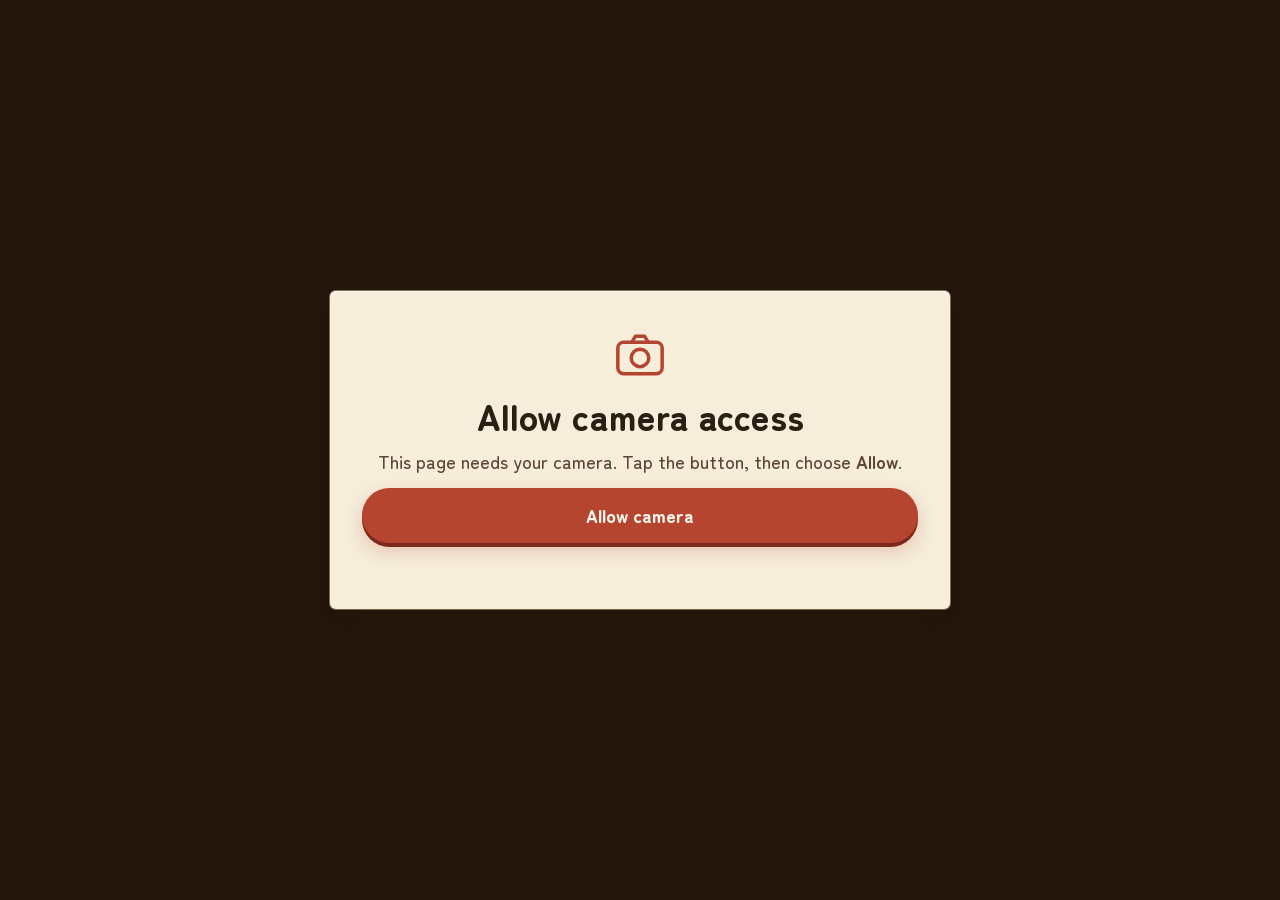
<file: index.html>
<!DOCTYPE html>
<html lang="en">
<head>
<meta charset="utf-8">
<meta name="viewport" content="width=device-width,initial-scale=1,maximum-scale=1,user-scalable=no,viewport-fit=cover">
<meta name="apple-mobile-web-app-capable" content="yes">
<meta name="mobile-web-app-capable" content="yes">
<meta name="theme-color" content="#ecdfc6">
<title>Paper Crane AR</title>
<link rel="icon" href="data:image/svg+xml,%3Csvg xmlns='http://www.w3.org/2000/svg' viewBox='0 0 100 100'%3E%3Ctext y='.9em' font-size='90'%3E%F0%9F%95%8A%EF%B8%8F%3C/text%3E%3C/svg%3E">
<link rel="preconnect" href="https://fonts.googleapis.com">
<link rel="preconnect" href="https://fonts.gstatic.com" crossorigin>
<link href="https://fonts.googleapis.com/css2?family=Zen+Maru+Gothic:wght@500;700;900&display=swap" rel="stylesheet">
<link rel="stylesheet" href="vendor/anatomy/iso.css">
<link rel="stylesheet" href="css/anatomy-sepia.css">
<link rel="stylesheet" href="css/app.css">
<link rel="stylesheet" href="css/video.css">
<!-- mind-ar@1.2.5 imports sRGBEncoding, removed in three r162: keep three pinned at 0.160.0. -->
<script type="importmap">
{
  "imports": {
    "three": "https://cdn.jsdelivr.net/npm/three@0.160.0/build/three.module.js",
    "three/addons/": "https://cdn.jsdelivr.net/npm/three@0.160.0/examples/jsm/",
    "mindar-image-three": "https://cdn.jsdelivr.net/npm/mind-ar@1.2.5/dist/mindar-image-three.prod.js"
  }
}
</script>
</head>
<body class="iso ar" data-theme="sepia">

<!-- the live camera + the video on the picture: the only background (AR) -->
<div id="ar"></div>

<!-- the crane video. In AR it is the texture on the picture; when the picture is out of view it floats here. -->
<div id="float" class="plate floatvid" hidden>
  <video id="vid" playsinline webkit-playsinline preload="auto" crossorigin="anonymous" poster="assets/crane-poster.jpg"></video>
  <!-- compact controls laid over the bottom of the video -->
  <div class="player" id="player">
    <span id="trackState" hidden></span><span id="stepName" hidden></span>
    <div class="seekrow"><span id="tNow">0:00</span><input type="range" id="seek" min="0" max="1000" value="0" step="1" aria-label="Seek"><span id="tLeft">-0:00</span></div>
    <div class="controls">
      <button class="ctl" id="back10" aria-label="Back 10 seconds"><svg viewBox="0 0 24 24" width="24" height="24" aria-hidden="true"><path d="M11 5H8.5A7 7 0 1 0 19 11" fill="none" stroke="currentColor" stroke-width="2.2" stroke-linecap="round"/><path d="M11 2v6L7 5z" fill="currentColor"/><text x="12.3" y="16.6" font-size="7" font-weight="900" text-anchor="middle" fill="currentColor" font-family="system-ui">10</text></svg></button>
      <button class="ctl play" id="playBtn" aria-label="Play"><svg viewBox="0 0 24 24" width="22" height="22" aria-hidden="true"><path id="playIcon" d="M8 5.5v13l11-6.5z" fill="currentColor"/></svg></button>
      <button class="ctl" id="fwd10" aria-label="Forward 10 seconds"><svg viewBox="0 0 24 24" width="24" height="24" aria-hidden="true"><path d="M13 5h2.5A7 7 0 1 1 5 11" fill="none" stroke="currentColor" stroke-width="2.2" stroke-linecap="round"/><path d="M13 2v6l4-3z" fill="currentColor"/><text x="11.7" y="16.6" font-size="7" font-weight="900" text-anchor="middle" fill="currentColor" font-family="system-ui">10</text></svg></button>
    </div>
  </div>
</div>

<!-- ============ 0 · CAMERA PERMISSION ============ -->
<section id="perm" class="screen dim">
  <div class="col center">
    <div class="plate welcome">
      <div class="permicon" aria-hidden="true"><svg viewBox="0 0 48 48" width="56" height="56"><rect x="5" y="13" width="38" height="27" rx="5" fill="none" stroke="currentColor" stroke-width="3"/><path d="M17 13l3-5h8l3 5" fill="none" stroke="currentColor" stroke-width="3" stroke-linejoin="round"/><circle cx="24" cy="26.5" r="7.5" fill="none" stroke="currentColor" stroke-width="3"/></svg></div>
      <h1>Allow camera access</h1>
      <p>This page needs your camera. Tap the button, then choose <b>Allow</b>.</p>
      <button class="btn red" id="permBtn">Allow camera</button>
      <div class="status dark" id="permStatus"></div>
    </div>
  </div>
</section>

<!-- ============ 1 · VIEWFINDER: find the crane picture ============ -->
<div id="guide" class="overlay">
  <div class="scan-top plate"><b>Point your camera at the pink paper crane picture</b><span class="cap">The folding video opens as soon as it's found</span></div>
  <div class="frame tall"><i></i><i></i><i></i><i></i><div class="sweep"></div></div>
  <div class="scan-bottom">
    <div class="status" id="scanStatus">Starting camera…</div>
    <div class="row">
      <button class="btn ghost small" id="scanRetry" hidden>Try again</button>
      <a class="btn ghost small" href="target.png" target="_blank" rel="noopener">Get the picture</a>
      <button class="btn ghost small" id="scanSkip">No picture? Skip</button>
    </div>
  </div>
</div>

<div id="found" class="overlay"><div class="plate badge"><b>Found it!</b><span>Paper crane</span></div></div>

<!-- ============ 2 · EXPLANATORY NOTE ============ -->
<section id="intro" class="screen dim">
  <div class="col center">
    <div class="plate welcome">
      <!-- a plain cross inside the panel (shown only when opened from the Scan to Watch hub) -->
      <button class="panelx" id="hubX" aria-label="Back to Scan to Watch" hidden><svg viewBox="0 0 24 24" width="20" height="20" aria-hidden="true"><path d="M6 6l12 12M18 6L6 18" stroke="currentColor" stroke-width="2.6" stroke-linecap="round"/></svg></button>
      <img class="hero" src="target.png" alt="">
      <h1>You can begin!</h1>
      <p>Watch how to <b>fold a paper crane</b>, step by step, right on top of the picture. Pause whenever you need to fold along.</p>
      <ol class="steps">
        <li><b>1</b><span>Keep the <b>picture in view</b></span></li>
        <li><b>2</b><span>Tap <b>play / pause</b></span></li>
        <li><b>3</b><span><b>↺10</b> to see a step again</span></li>
        <li><b>4</b><span><b>10↻</b> to skip ahead</span></li>
      </ol>
      <p class="small">This is an AR experience, so it needs <b>permission to use your camera</b>. The video stays on this phone: nothing is recorded or sent anywhere.</p>
      <button class="btn red" id="goBtn">Start</button>
      <div class="status dark" id="camStatus"></div>
    </div>
  </div>
</section>

<!-- ============ 3 · WATCHING ============ -->
<div id="hud" class="overlay">
  <div class="hud-top">
    <div class="hint" id="hint" role="status"></div>
    <button class="iconbtn" id="closeBtn" aria-label="Back to scanning"><svg viewBox="0 0 24 24" width="22" height="22" aria-hidden="true"><path d="M6 6l12 12M18 6L6 18" stroke="currentColor" stroke-width="2.6" stroke-linecap="round"/></svg></button>
  </div>

</div>

<div class="plate errbox" id="err" hidden><b>Something went wrong</b><pre id="errText"></pre><button class="btn small" id="errBtn">Start over</button></div>

<script type="module" src="js/app.js"></script>
</body>
</html>
</file>
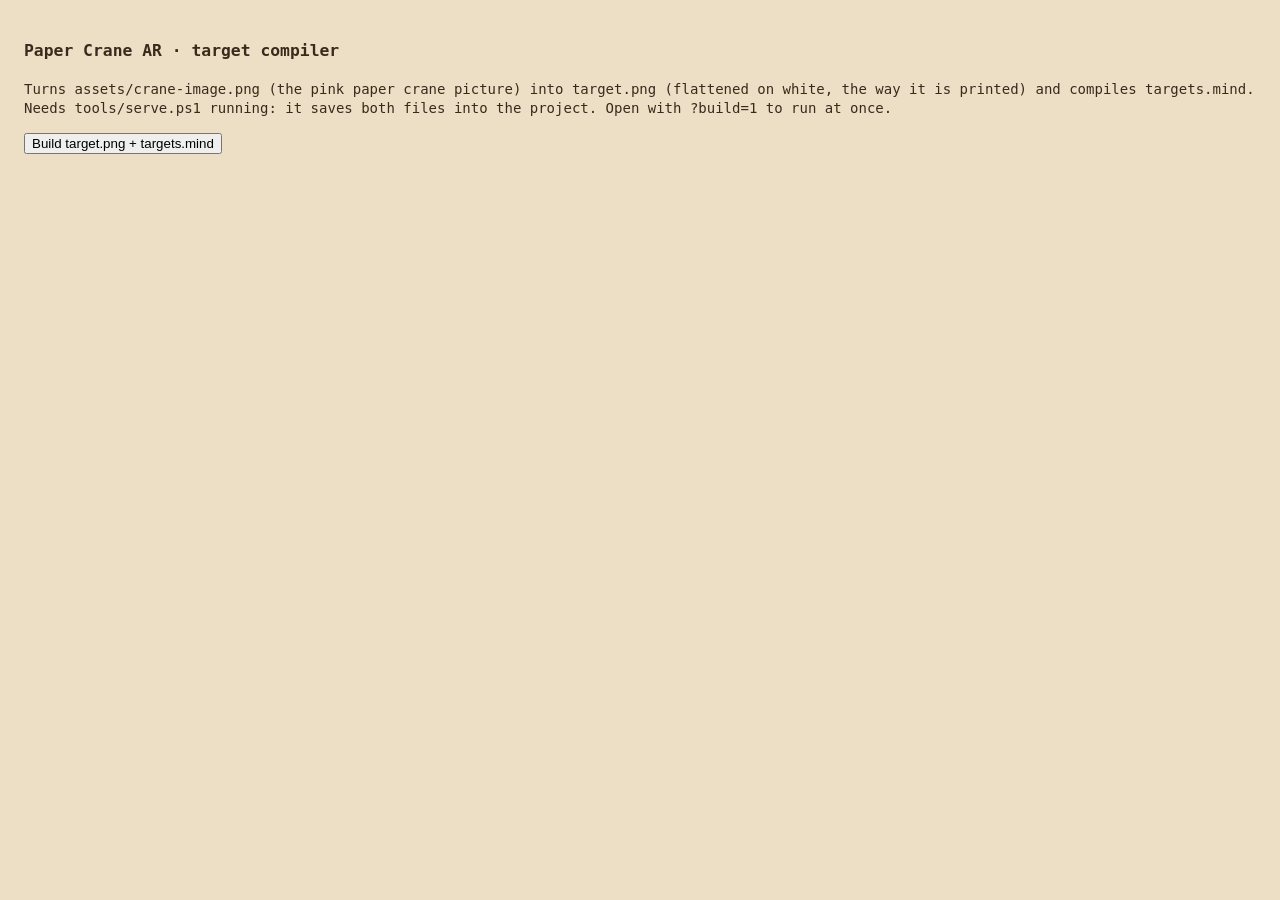
<file: tools/make-target.html>
<!DOCTYPE html>
<html lang="en"><head><meta charset="utf-8"><title>Make target</title>
<style>body{font:14px/1.4 Consolas,monospace;background:#ecdfc6;color:#3b2a1c;padding:16px}img{max-height:60vh;border:1px solid #8c7457;background:#fff}pre{white-space:pre-wrap}</style></head>
<body>
<h3>Paper Crane AR · target compiler</h3>
<p>Turns <code>assets/crane-image.png</code> (the pink paper crane picture) into <code>target.png</code> (flattened on white, the way it is printed) and compiles <code>targets.mind</code>. Needs <code>tools/serve.ps1</code> running: it saves both files into the project. Open with <code>?build=1</code> to run at once.</p>
<button id="go">Build target.png + targets.mind</button>
<div id="out"></div><pre id="log"></pre>
<script type="module">
const log = (t) => { document.getElementById('log').textContent += t + '\n'; };
// Remove the white background: flood-fill the near-white pixels reachable from the border to transparent,
// and un-mix the anti-aliased edge pixels from white so no pale halo is left around the crane.
function cutOut(c){
  const g = c.getContext('2d'), W = c.width, H = c.height;
  const im = g.getImageData(0, 0, W, H), d = im.data;
  const white = (i) => Math.min(d[i], d[i + 1], d[i + 2]) >= 238;
  const gone = new Uint8Array(W * H), stack = [];
  const push = (x, y) => { const p = y * W + x; if (!gone[p] && white(p * 4)){ gone[p] = 1; stack.push(p); } };
  for (let x = 0; x < W; x++){ push(x, 0); push(x, H - 1); }
  for (let y = 0; y < H; y++){ push(0, y); push(W - 1, y); }
  while (stack.length){
    const p = stack.pop(), x = p % W, y = (p / W) | 0;
    if (x > 0) push(x - 1, y); if (x < W - 1) push(x + 1, y); if (y > 0) push(x, y - 1); if (y < H - 1) push(x, y + 1);
  }
  const out = new Uint8ClampedArray(d);
  for (let y = 0; y < H; y++) for (let x = 0; x < W; x++){
    const p = y * W + x, i = p * 4;
    if (gone[p]){ out[i + 3] = 0; continue; }
    // pixels within 2 px of the removed area are edge pixels blended with white
    let edge = false;
    for (let dy = -2; dy <= 2 && !edge; dy++) for (let dx = -2; dx <= 2; dx++){
      const xx = x + dx, yy = y + dy;
      if (xx >= 0 && yy >= 0 && xx < W && yy < H && gone[yy * W + xx]){ edge = true; break; }
    }
    if (!edge) continue;
    const m = Math.min(d[i], d[i + 1], d[i + 2]);
    const a = Math.min(1, Math.max(0.15, (255 - m) / (255 - 130)));
    for (let k = 0; k < 3; k++) out[i + k] = Math.min(255, Math.max(0, (d[i + k] - 255 * (1 - a)) / a));
    out[i + 3] = Math.round(a * 255);
  }
  g.putImageData(new ImageData(out, W, H), 0, 0);
  return c;
}
async function build(){
  const src = new Image(); src.src = '../assets/crane-image.png?' + Date.now(); await src.decode();
  const scale = Math.min(1, 1600 / Math.max(src.naturalWidth, src.naturalHeight));
  const mk = () => { const c = document.createElement('canvas'); c.width = Math.round(src.naturalWidth * scale); c.height = Math.round(src.naturalHeight * scale); return c; };
  // the compiled target: the picture flattened on white, the way it is printed on paper
  const flat = mk(); const fg = flat.getContext('2d'); fg.fillStyle = '#fff'; fg.fillRect(0, 0, flat.width, flat.height);
  fg.imageSmoothingQuality = 'high'; fg.drawImage(src, 0, 0, flat.width, flat.height);
  // target.png, the picture people print or show: the crane alone, white background removed
  const cut = mk(); const cg = cut.getContext('2d'); cg.imageSmoothingQuality = 'high'; cg.drawImage(src, 0, 0, cut.width, cut.height);
  cutOut(cut);
  const png = await new Promise((ok) => cut.toBlob(ok, 'image/png'));
  let res = await fetch('/__save?name=target.png', { method: 'POST', body: png });
  log(`target.png ${cut.width}×${cut.height} (transparent): ${res.ok ? 'saved' : 'save failed'}`);
  const shown = new Image(); shown.src = URL.createObjectURL(png); document.getElementById('out').replaceChildren(shown);
  if (new URLSearchParams(location.search).has('cutout')){ log('DONE (cut-out only)'); return; }

  log('loading MindAR compiler…');
  await import('https://cdn.jsdelivr.net/npm/mind-ar@1.2.5/dist/mindar-image.prod.js');
  const img = new Image(); img.src = flat.toDataURL('image/png'); await img.decode();
  const compiler = new window.MINDAR.IMAGE.Compiler();
  let last = -10;
  const data = await compiler.compileImageTargets([img], (p) => { if (p - last >= 10){ last = p; log(`compiling ${p.toFixed(0)}%`); } });
  const t = data[0];
  const det = t.matchingData.reduce((n, l) => n + l.maximaPoints.length + l.minimaPoints.length, 0);
  const trk = t.trackingData.reduce((n, l) => n + l.points.length, 0);
  log(`detection points: ${det} over ${t.matchingData.length} scales; tracking points: ${trk}`);
  const buf = await compiler.exportData();
  res = await fetch('/__save?name=targets.mind', { method: 'POST', body: new Blob([buf]) });
  log(`targets.mind (${(buf.byteLength / 1024).toFixed(0)} KB): ${res.ok ? 'saved' : 'save failed'}`);
  log('DONE');
}
document.getElementById('go').onclick = () => build().catch((e) => log('ERROR ' + (e.stack || e)));
if (/[?&](build|cutout)/.test(location.search)) document.getElementById("go").click();
</script>
</body></html>
</file>
<file: vendor/anatomy/iso.css>
.iso{
  --anatomy-page:#0b0b0b;--anatomy-card:#131313;--anatomy-text:#a3a3a3;--anatomy-strong:#e6e6e6;--anatomy-muted:#6e6e6e;
  --anatomy-paper:#131313;--anatomy-face:#1b1b1b;--anatomy-top:#1c1c1c;
  --anatomy-shade-0:#0f0f0f;--anatomy-shade-1:#121212;--anatomy-shade-2:#151515;--anatomy-shade-3:#181818;
  --anatomy-lit-top:#262626;--anatomy-lit-shade:#1d1d1d;
  --anatomy-hi:#d4d4d4;--anatomy-mid:#6a6a6a;--anatomy-lo:#3e3e3e;--anatomy-faint:#2a2a2a;--anatomy-lit:#ffffff;
  --anatomy-halo:#050505;--anatomy-halo-opacity:.9;--anatomy-dot:#e6e6e6;
  --anatomy-red:#ff6b6b;--anatomy-green:#6be0a0;--anatomy-blue:#6b9bff;
  --anatomy-weight:.6px;--anatomy-ease:cubic-bezier(.32,.72,0,1);
  --anatomy-mono:ui-monospace,"SF Mono",Menlo,Consolas,monospace;
  --anatomy-lift:inset 0 1px 0 0 #ffffff0a,inset 0 0 0 1px #ffffff06,0 0 0 1px #00000026,0 1px 1px -.5px #00000014,0 3px 3px -1.5px #00000014,0 6px 6px -3px #00000014,0 12px 12px -6px #00000014;
}
.iso[data-theme="light"]{
  --anatomy-page:#f2f2ef;--anatomy-card:#fbfbfa;--anatomy-text:#57575a;--anatomy-strong:#18181a;--anatomy-muted:#8c8c90;
  --anatomy-paper:#fbfbfa;--anatomy-face:#ffffff;--anatomy-top:#ffffff;
  --anatomy-shade-0:#dcdcd9;--anatomy-shade-1:#e5e5e2;--anatomy-shade-2:#ededea;--anatomy-shade-3:#f4f4f1;
  --anatomy-lit-top:#ffffff;--anatomy-lit-shade:#eeeeeb;
  --anatomy-hi:#26262a;--anatomy-mid:#8a8a8f;--anatomy-lo:#b4b4b8;--anatomy-faint:#d4d4d6;--anatomy-lit:#000000;
  --anatomy-halo:#8a8a80;--anatomy-halo-opacity:.32;--anatomy-dot:#3a3a3e;
  --anatomy-red:#e5484d;--anatomy-green:#30a46c;--anatomy-blue:#3e63dd;
  --anatomy-lift:inset 0 1px 0 0 #ffffff,0 0 0 1px #0000000f,0 1px 1px -.5px #0000000a,0 3px 3px -1.5px #0000000a,0 6px 6px -3px #0000000a,0 12px 12px -6px #0000000a;
}
.iso-svg{display:block;width:100%;height:auto;overflow:visible}
.iso-svg path,.iso-svg circle{vector-effect:non-scaling-stroke}
.iso-fill{fill:var(--anatomy-paper);stroke:none}
.iso-solid[data-lit]>.iso-fill{fill:var(--anatomy-face)}
.iso-shade,.iso-top{stroke:none}
.iso-shade[data-shade="0"]{fill:var(--anatomy-shade-0)}
.iso-shade[data-shade="1"]{fill:var(--anatomy-shade-1)}
.iso-shade[data-shade="2"]{fill:var(--anatomy-shade-2)}
.iso-shade[data-shade="3"]{fill:var(--anatomy-shade-3)}
.iso-top{fill:var(--anatomy-top)}
.iso-solid[data-lit]>.iso-top{fill:var(--anatomy-lit-top)}
.iso-solid[data-lit]>.iso-shade{fill:var(--anatomy-lit-shade)}
.iso-solid[data-seamless]>.iso-shade,.iso-solid[data-seamless]>.iso-top{stroke-width:.4;stroke-linejoin:round}
.iso-solid[data-seamless]>.iso-shade[data-shade="0"]{stroke:var(--anatomy-shade-0)}
.iso-solid[data-seamless]>.iso-shade[data-shade="1"]{stroke:var(--anatomy-shade-1)}
.iso-solid[data-seamless]>.iso-shade[data-shade="2"]{stroke:var(--anatomy-shade-2)}
.iso-solid[data-seamless]>.iso-shade[data-shade="3"]{stroke:var(--anatomy-shade-3)}
.iso-solid[data-seamless]>.iso-top{stroke:var(--anatomy-top)}
.iso-solid[data-seamless][data-lit]>.iso-top{stroke:var(--anatomy-lit-top)}
.iso-solid[data-seamless][data-lit]>.iso-shade{stroke:var(--anatomy-lit-shade)}
.iso-solid[data-lit]>.iso-edge{stroke:var(--anatomy-lit)}
.iso-halo{fill:var(--anatomy-halo);stroke:none;filter:blur(9px);opacity:var(--anatomy-halo-opacity);transform:translateY(3px)}
.iso-line{fill:none;stroke:var(--anatomy-lo);stroke-width:var(--anatomy-weight);stroke-linecap:round;stroke-linejoin:round}
.iso-line[data-tone="hi"]{stroke:var(--anatomy-hi)}
.iso-line[data-tone="mid"]{stroke:var(--anatomy-mid)}
.iso-line[data-tone="lo"]{stroke:var(--anatomy-lo)}
.iso-line[data-tone="faint"]{stroke:var(--anatomy-faint)}
.iso-line[data-tone="lit"]{stroke:var(--anatomy-lit)}
.iso-line[data-tone="red"]{stroke:var(--anatomy-red)}
.iso-line[data-tone="green"]{stroke:var(--anatomy-green)}
.iso-line[data-tone="blue"]{stroke:var(--anatomy-blue)}
.iso-line[data-dotted]{stroke-dasharray:.01 3.5;stroke-width:1}
.iso-line[data-dashed]{stroke-dasharray:3 3}
.iso-line[data-flow]{stroke-dasharray:2 6}
.iso-wire-end{fill:var(--anatomy-paper);stroke:var(--anatomy-lo);stroke-width:var(--anatomy-weight)}
.iso-wire[data-tone="hi"] .iso-wire-end{stroke:var(--anatomy-hi)}
.iso-wire[data-tone="mid"] .iso-wire-end{stroke:var(--anatomy-mid)}
.iso-wire[data-tone="faint"] .iso-wire-end{stroke:var(--anatomy-faint)}
.iso-wire[data-tone="lit"] .iso-wire-end{stroke:var(--anatomy-lit)}
.iso-dots circle{fill:var(--anatomy-dot);stroke:none;opacity:.32}
.iso-dots[data-tone="hi"] circle{opacity:.85}
.iso-dots[data-tone="mid"] circle{opacity:.45}
.iso-dots[data-tone="lo"] circle{opacity:.22}
.iso-dots[data-tone="faint"] circle{opacity:.12}
.iso-face-text{fill:var(--anatomy-mid);font-family:var(--anatomy-mono);letter-spacing:.04em}
.iso-face-text[data-tone="hi"]{fill:var(--anatomy-hi)}
.iso-face-text[data-tone="lo"]{fill:var(--anatomy-lo)}
.iso-face-text[data-tone="faint"]{fill:var(--anatomy-faint)}
.tb-body{fill:var(--anatomy-shade-2);stroke:none}
.tb-shine{fill:var(--anatomy-top);stroke:none}
.tb-shade{fill:var(--anatomy-shade-0);stroke:none}
.tb-ring{fill:none;stroke:var(--anatomy-lo);stroke-width:.45;stroke-linecap:butt;stroke-linejoin:round}
.tb-ring[data-tone="mid"]{stroke:var(--anatomy-mid)}
.tb-ring[data-tone="faint"]{stroke:var(--anatomy-faint)}
.tb-ring[data-tone="hi"]{stroke:var(--anatomy-hi)}
@keyframes iso-flow{to{stroke-dashoffset:-32}}
@keyframes iso-pulse{0%,100%{opacity:.18}12%{opacity:1}40%{opacity:.18}}
.iso-line[data-flow]{animation:iso-flow 1600ms linear infinite}
.iso-dots circle[data-pulse]{animation:iso-pulse 1600ms steps(1,end) infinite;animation-delay:var(--pulse-at,0ms)}
.iso-figure{margin:32px 0 36px}
.iso-plate{position:relative;padding:52px 24px;border-radius:0;background:var(--anatomy-card);box-shadow:0 0 0 1px var(--anatomy-mid);--anatomy-paper:var(--anatomy-card)}
.iso-plate-corners{position:absolute;inset:18px 20px;pointer-events:none}
.iso-plate-corner{position:absolute;color:var(--anatomy-muted);font-family:var(--anatomy-mono);font-size:10.5px;line-height:1;letter-spacing:.04em;white-space:nowrap}
.iso-plate-corner[data-corner="fig"]{top:0;left:0;color:var(--anatomy-text)}
.iso-plate-corner[data-corner="title"]{top:0;right:0;text-transform:uppercase;letter-spacing:.1em}
.iso-plate-corner[data-corner="hint"]{bottom:0;left:0;text-transform:uppercase;letter-spacing:.1em}
.iso-plate-corner[data-corner="readout"]{right:0;bottom:0;color:var(--anatomy-text);font-variant-numeric:tabular-nums}
.iso-plate .iso-svg{margin:0 auto}
.iso-legend{display:grid;gap:8px;margin-top:12px;color:var(--anatomy-muted);font-size:13px;line-height:1.55}
.iso-keys{display:flex;flex-wrap:wrap;gap:6px 18px}
.iso-key{display:inline-flex;align-items:center;gap:7px}
.iso-swatch{width:16px;height:10px;flex:none;overflow:visible}
.iso-swatch path{fill:none;stroke:var(--anatomy-hi);stroke-width:1;vector-effect:non-scaling-stroke;stroke-linejoin:round;stroke-linecap:round}
.iso-swatch[data-mark="raised"] path,.iso-swatch[data-mark="flat"] path{stroke:var(--anatomy-mid)}
.iso-swatch[data-mark="lit"] path{stroke:var(--anatomy-lit)}
.iso-swatch[data-mark="dim"] path{stroke:var(--anatomy-lo)}
.iso-swatch[data-mark="dotted"] path{stroke-dasharray:.01 3;stroke-width:1.4}
.iso-swatch[data-mark="dashed"] path{stroke-dasharray:3 2.5}
.iso-swatch[data-mark="red"] path{stroke:var(--anatomy-red)}
.iso-swatch[data-mark="green"] path{stroke:var(--anatomy-green)}
.iso-swatch[data-mark="blue"] path{stroke:var(--anatomy-blue)}
.iso-swatch-crease{stroke:var(--anatomy-lo)!important}
@media (max-width:560px){.iso-plate{padding:48px 12px 70px}.iso-plate-corner[data-corner="hint"]{bottom:18px}}
@media (prefers-reduced-motion:reduce){.iso-line[data-flow],.iso-dots circle[data-pulse]{animation:none}}
</file>
<file: css/anatomy-sepia.css>
/* Anatomy "sepia" theme.
   Anatomy ships dark and light (vendor/anatomy/iso.css). This adds a third set
   of the same --anatomy-* tokens in warm paper and walnut ink, so every kit
   class (iso-fill, iso-shade, iso-top, iso-line, plates) renders in sepia. */
.iso[data-theme="sepia"]{
  --anatomy-page:#ecdfc6;--anatomy-card:#f6eddb;--anatomy-text:#5b4630;--anatomy-strong:#2b1e13;--anatomy-muted:#8f7a5e;
  --anatomy-paper:#f6eddb;--anatomy-face:#fbf5e8;--anatomy-top:#fdf8ee;
  --anatomy-shade-0:#d2bd98;--anatomy-shade-1:#ddcaa8;--anatomy-shade-2:#e7d8bb;--anatomy-shade-3:#f0e5cf;
  --anatomy-lit-top:#fffaf0;--anatomy-lit-shade:#efe3cb;
  --anatomy-hi:#3b2a1c;--anatomy-mid:#8c7457;--anatomy-lo:#b49c7b;--anatomy-faint:#d6c4a3;--anatomy-lit:#1c120a;
  --anatomy-halo:#7a5e3c;--anatomy-halo-opacity:.34;--anatomy-dot:#5b4630;
  --anatomy-red:#b5452f;--anatomy-green:#5f7d3a;--anatomy-blue:#3f5f7a;
  --anatomy-lift:inset 0 1px 0 0 #fffaf0,0 0 0 1px #3b2a1c14,0 1px 1px -.5px #3b2a1c12,0 3px 3px -1.5px #3b2a1c12,0 6px 6px -3px #3b2a1c12,0 12px 12px -6px #3b2a1c12;
}
.rb-rim{fill:var(--anatomy-top);stroke:var(--anatomy-hi);stroke-width:var(--anatomy-weight)}
</file>
<file: css/app.css>
/* Nebuta Festive Sounds — mobile-first AR UI on the Anatomy sepia tokens (css/anatomy-sepia.css).
   Base (plates, buttons, viewfinder, found badge) follows Noh_Masks. */
:root{
  --safe-t:env(safe-area-inset-top,0px);
  --safe-b:env(safe-area-inset-bottom,0px);
  --safe-l:env(safe-area-inset-left,0px);
  --safe-r:env(safe-area-inset-right,0px);
  --ui:'Zen Maru Gothic',ui-rounded,system-ui,-apple-system,'Segoe UI',sans-serif;
  --glass:rgba(246,237,219,.93);
}
.iso[data-theme="sepia"]{--anatomy-weight:1px}
*{box-sizing:border-box;-webkit-tap-highlight-color:transparent}
html,body{margin:0;height:100%;overflow:hidden;position:fixed;inset:0;width:100%}
body{background:var(--anatomy-page);color:var(--anatomy-text);font:500 15px/1.4 var(--ui);
  overscroll-behavior:none;touch-action:manipulation;user-select:none;-webkit-user-select:none;-webkit-font-smoothing:antialiased;-webkit-text-size-adjust:100%}
button{font:inherit;color:inherit;cursor:pointer;touch-action:manipulation}

/* ---------- camera + 3D ---------- */
#ar{position:fixed;inset:0;z-index:1;background:#1c120a;overflow:hidden}
#ar.preview{background:radial-gradient(110% 80% at 50% 38%,#6b5238,#2b1e13 70%,#1c120a)}
#ar canvas{display:block}
#ar canvas.stage{position:absolute;inset:0;width:100%;height:100%;touch-action:none}

/* ---------- screens & overlays ---------- */
.screen{position:fixed;inset:0;z-index:20;display:none;flex-direction:column;align-items:center;
  padding:calc(var(--safe-t) + 12px) calc(var(--safe-r) + 16px) calc(var(--safe-b) + 12px) calc(var(--safe-l) + 16px);overflow-y:auto}
.screen.on{display:flex}
.screen.dim{background:rgba(40,26,14,.55);backdrop-filter:blur(3px);-webkit-backdrop-filter:blur(3px)}
.overlay{position:fixed;inset:0;z-index:10;display:none;pointer-events:none}
.overlay.on{display:flex}
.col{width:100%;max-width:440px;display:flex;flex-direction:column;gap:10px;margin:auto 0}
.col.center{align-items:stretch;justify-content:center}
.row{display:flex;gap:8px;flex-wrap:wrap;justify-content:center}

/* ---------- Anatomy plate ---------- */
.plate{position:relative;background:var(--anatomy-card);box-shadow:var(--anatomy-lift),0 0 0 1px var(--anatomy-mid);border-radius:6px}
.plate .corner{position:absolute;font-family:var(--anatomy-mono);font-size:9.5px;line-height:1;letter-spacing:.08em;
  color:var(--anatomy-muted);white-space:nowrap;text-transform:uppercase;max-width:60%;overflow:hidden;text-overflow:ellipsis}
.corner.tl{top:8px;left:10px;color:var(--anatomy-text)}
.corner.tr{top:8px;right:10px}
.corner.bl{bottom:8px;left:10px}
.corner.br{bottom:8px;right:10px;color:var(--anatomy-text)}
.cap{font-family:var(--anatomy-mono);font-size:9.5px;letter-spacing:.14em;color:var(--anatomy-muted);text-transform:uppercase}

.btn{border:0;border-radius:999px;padding:15px 22px;min-height:52px;font-weight:800;font-size:18px;
  background:var(--anatomy-hi);color:var(--anatomy-top);box-shadow:0 4px 0 #1c120a,0 8px 18px #3b2a1c40;
  transition:transform .12s var(--anatomy-ease),box-shadow .12s}
.btn:active{transform:translateY(3px);box-shadow:0 1px 0 #1c120a,0 4px 10px #3b2a1c40}
.btn.red{background:var(--anatomy-red);box-shadow:0 4px 0 #7a2a1b,0 8px 18px #b5452f40}
.btn.ghost{background:var(--anatomy-card);color:var(--anatomy-strong);box-shadow:inset 0 0 0 1.5px var(--anatomy-mid);font-size:16px}
.btn.small{min-height:44px;padding:10px 16px;font-size:14.5px}
.btn:disabled{opacity:.6}
a.btn{display:inline-flex;align-items:center;justify-content:center;text-decoration:none}
.btn[hidden]{display:none}
.link{background:none;border:0;color:var(--anatomy-text);text-decoration:underline;text-underline-offset:3px;font-size:14px;padding:10px 6px;min-height:44px}

/* ================= SCAN ================= */
#guide{flex-direction:column;justify-content:space-between;align-items:center;padding:calc(var(--safe-t) + 12px) 16px calc(var(--safe-b) + 16px)}
.scan-top{padding:12px 16px;text-align:center;max-width:420px;display:flex;flex-direction:column;gap:2px;background:var(--glass)}
.scan-top b{color:var(--anatomy-strong);font-size:16px;line-height:1.25}
.frame{position:absolute;left:50%;top:50%;transform:translate(-50%,-50%);width:min(80vw,420px);aspect-ratio:3/2}
.frame i{position:absolute;width:36px;height:36px;border:4px solid #fff8ec;filter:drop-shadow(0 1px 3px #000a)}
.frame i:nth-child(1){top:0;left:0;border-right:0;border-bottom:0;border-radius:12px 0 0 0}
.frame i:nth-child(2){top:0;right:0;border-left:0;border-bottom:0;border-radius:0 12px 0 0}
.frame i:nth-child(3){bottom:0;left:0;border-right:0;border-top:0;border-radius:0 0 0 12px}
.frame i:nth-child(4){bottom:0;right:0;border-left:0;border-top:0;border-radius:0 0 12px 0}
.frame .sweep{position:absolute;left:6%;right:6%;height:3px;top:10%;background:var(--anatomy-red);box-shadow:0 0 12px var(--anatomy-red);
  animation:sweep 2.2s ease-in-out infinite alternate;border-radius:3px}
@keyframes sweep{to{top:88%}}
.scan-bottom{display:flex;flex-direction:column;align-items:center;gap:8px;pointer-events:auto}
.status{color:#fff8ec;text-shadow:0 1px 3px #000;font-size:14px;text-align:center;min-height:1.4em;max-width:340px}
.status.dark{color:var(--anatomy-red);text-shadow:none;font-size:13px;margin:0 auto}

#found{z-index:30;align-items:center;justify-content:center}
#found.on{animation:fadeout 1.3s ease forwards}
.badge{padding:18px 30px;text-align:center;display:flex;flex-direction:column;gap:2px;animation:pop .45s var(--anatomy-ease)}
.badge .stamp{width:64px;height:64px;margin:0 auto 6px;border:4px solid var(--anatomy-red);border-radius:50%;color:var(--anatomy-red);
  font:900 34px/56px 'Zen Maru Gothic','Yu Gothic',sans-serif;transform:rotate(-10deg)}
.badge b{font-size:24px;color:var(--anatomy-strong)}
@keyframes fadeout{0%,75%{opacity:1}100%{opacity:0}}
@keyframes pop{from{transform:scale(.7);opacity:0}}


/* the target is a tall picture (about 43 : 100), so the viewfinder is tall too */
.frame{width:min(86vw,440px);height:auto;aspect-ratio:4/3}
.frame .sweep{left:10%;right:10%}

/* ================= EXPLANATORY NOTE ================= */
.welcome{padding:34px 20px 30px;text-align:center;display:flex;flex-direction:column;gap:10px;align-items:stretch}
.welcome h1{margin:0;font-size:clamp(28px,8.5vw,36px);line-height:1.05;font-weight:900;color:var(--anatomy-strong)}
.welcome p{margin:0;max-width:none;width:100%;font-size:15px;text-align:justify;text-align-last:center}
.welcome p.small{font-size:13px;color:var(--anatomy-muted);max-width:none}
.hero{display:block;width:100%;height:auto;aspect-ratio:4/3;max-height:34vh;object-fit:contain;margin:0 auto;border-radius:8px}
.steps{list-style:none;margin:4px 0 6px;padding:0;display:grid;grid-template-columns:1fr 1fr;gap:6px;text-align:left}
.steps li{display:flex;gap:8px;align-items:center;background:var(--anatomy-shade-3);border-radius:10px;padding:8px 10px;font-size:13.5px;line-height:1.2;box-shadow:inset 0 0 0 1px var(--anatomy-faint)}
.steps li > b{flex:none;width:24px;height:24px;border-radius:50%;background:var(--anatomy-red);color:#fff8ec;display:grid;place-items:center;font-size:13px}
.permicon{color:var(--anatomy-red);display:grid;place-items:center;margin-top:-4px}

/* ================= LISTENING HUD ================= */
#hud{flex-direction:column;align-items:center;justify-content:space-between;gap:12px;
  padding:calc(var(--safe-t) + 8px) calc(var(--safe-r) + 10px) calc(var(--safe-b) + 12px) calc(var(--safe-l) + 10px)}
.hud-top{position:relative;display:flex;align-items:flex-start;width:100%;max-width:420px;margin:0 auto}
.iconcol{position:absolute;top:-10px;right:-10px;z-index:2;display:flex;flex-direction:column;gap:6px;pointer-events:auto}
.iconbtn{width:40px!important;height:40px!important}
.note h2{padding-right:22px}
.iconbtn{width:46px;height:46px;border:0;border-radius:50%;background:var(--glass);color:var(--anatomy-strong);display:grid;place-items:center;
  box-shadow:var(--anatomy-lift),0 0 0 1px var(--anatomy-mid)}
.iconbtn:active{transform:scale(.94)}

/* top panel: the notes slide over one another */
.notes{flex:1;min-width:0;overflow:hidden;background:var(--glass);pointer-events:auto;touch-action:pan-y}
.notes.pop{animation:pop .4s var(--anatomy-ease)}
.track{display:flex;transition:transform .7s cubic-bezier(.65,0,.25,1)}
.note{flex:0 0 100%;padding:14px 14px 4px;position:relative}
.note h2{margin:0;display:flex;align-items:baseline;gap:8px;flex-wrap:wrap;font-size:22px;line-height:1.1;font-weight:900;color:var(--anatomy-strong)}
.note h2 small{color:var(--anatomy-red);font-weight:700;font-size:14.5px}
.note p{margin:5px 0 0;font-size:14px;line-height:1.38;text-align:justify}
.note-foot{display:flex;align-items:center;justify-content:center;padding:2px 14px 8px}
.dots{display:flex;gap:6px}
.dots button{width:22px;height:22px;border:0;padding:0;background:none;display:grid;place-items:center}
.dots button::after{content:"";width:8px;height:8px;border-radius:50%;background:var(--anatomy-faint);transition:width .3s,background .3s}
.dots button[aria-selected="true"]::after{width:20px;border-radius:4px;background:var(--anatomy-red)}

/* centre: the sound note strip */
.player{width:100%;max-width:420px;margin:auto 0;padding:26px 16px 14px;background:var(--glass);pointer-events:auto;display:flex;flex-direction:column;gap:6px}
.player.pop{animation:pop .45s var(--anatomy-ease)}
.pl-head{display:flex;align-items:center;gap:12px}
.art{width:56px;height:56px;flex:none;object-fit:cover;border-radius:6px;background:#fff;box-shadow:0 0 0 1px var(--anatomy-mid)}
.pl-title{flex:1;min-width:0;display:flex;flex-direction:column}
.pl-title b{font-size:16.5px;font-weight:900;color:var(--anatomy-strong);line-height:1.2}
.pl-title span{font-size:13px;color:var(--anatomy-red);font-weight:700}
.eq{flex:none;display:flex;align-items:flex-end;gap:3px;height:22px;width:27px}
.eq i{flex:1;height:30%;background:var(--anatomy-red);border-radius:2px;transition:height .3s}
.player.playing .eq i{animation:eq .9s ease-in-out infinite alternate}
.player.playing .eq i:nth-child(2){animation-delay:-.3s;animation-duration:.7s}
.player.playing .eq i:nth-child(3){animation-delay:-.6s;animation-duration:1.1s}
.player.playing .eq i:nth-child(4){animation-delay:-.2s;animation-duration:.8s}
.player.playing .eq i:nth-child(5){animation-delay:-.5s;animation-duration:1s}
@keyframes eq{from{height:20%}to{height:100%}}

#seek{-webkit-appearance:none;appearance:none;width:100%;height:24px;margin:6px 0 0;background:transparent;cursor:pointer;--p:0%}
#seek::-webkit-slider-runnable-track{height:5px;border-radius:5px;background:linear-gradient(90deg,var(--anatomy-red) var(--p),var(--anatomy-faint) var(--p))}
#seek::-moz-range-track{height:5px;border-radius:5px;background:linear-gradient(90deg,var(--anatomy-red) var(--p),var(--anatomy-faint) var(--p))}
#seek::-webkit-slider-thumb{-webkit-appearance:none;width:16px;height:16px;margin-top:-5.5px;border-radius:50%;background:var(--anatomy-strong);border:2px solid #fffaf0;box-shadow:0 1px 3px #0005}
#seek::-moz-range-thumb{width:13px;height:13px;border-radius:50%;background:var(--anatomy-strong);border:2px solid #fffaf0}
.times{display:flex;justify-content:space-between;font:12px/1 var(--anatomy-mono);color:var(--anatomy-muted);font-variant-numeric:tabular-nums}
.controls{display:flex;align-items:center;justify-content:center;gap:26px;margin-top:4px}
.ctl{width:48px;height:48px;border:0;border-radius:50%;background:none;color:var(--anatomy-strong);display:grid;place-items:center}
.ctl:active{transform:scale(.92)}
.ctl.play{width:64px;height:64px;background:var(--anatomy-red);color:#fff8ec;box-shadow:0 4px 0 #7a2a1b,0 8px 18px #b5452f40}
.ctl.play:active{transform:translateY(3px);box-shadow:0 1px 0 #7a2a1b}

.hud-bottom{display:flex;justify-content:center;width:100%}
.hint{background:rgba(28,18,10,.62);color:#fff8ec;padding:7px 14px;border-radius:999px;font-size:14px;text-align:center;max-width:100%;
  backdrop-filter:blur(4px);-webkit-backdrop-filter:blur(4px);display:flex;align-items:center;gap:8px}
.hint::before{content:"";width:8px;height:8px;border-radius:50%;background:#e9b44c;flex:none}
.hint.live::before{background:#8fd16a;box-shadow:0 0 8px #8fd16a}
.hint:empty{display:none}

.errbox{position:fixed;left:16px;right:16px;bottom:calc(var(--safe-b) + 16px);z-index:60;padding:14px;max-width:520px;margin:0 auto}
.errbox pre{white-space:pre-wrap;font-size:11px;max-height:34vh;overflow:auto}

/* short screens: tighten the explanatory note */
@media (max-height:700px){.hero{max-height:24vh}.welcome{gap:8px;padding-top:30px}.steps li{padding:6px 8px;font-size:12.5px}}
@media (prefers-reduced-motion:reduce){*{animation:none!important;transition:none!important}}

/* tablets and large screens: everything scales up and stays centred */
@media (min-width:700px){
  .col{max-width:560px}
  .welcome{padding:40px 32px 34px;gap:14px}
  .welcome p{font-size:18px}.welcome p.small{font-size:15px}
  .steps li{font-size:16px;padding:10px 12px}
  .hero{max-height:36vh}
  .hud-top{max-width:520px}
  .note{padding:18px 18px 6px}.note h2{font-size:26px}.note p{font-size:17px}
  .player{max-width:520px;margin-left:auto;margin-right:auto}
}
@media (min-width:1100px){.col{max-width:620px}}
*{hyphens:none;-webkit-hyphens:none}
</file>
<file: css/video.css>
/* Paper Crane AR: video-specific layout on top of app.css (Anatomy sepia). */

/* the scan frame matches the picture (940 × 762) */
.frame.tall{width:min(80vw,420px);aspect-ratio:940/762}

/* HUD: only the hint + close button live here; the controls ride on the video itself */
#hud{justify-content:flex-start;padding:calc(var(--safe-t) + 10px) 12px 0}
.hud-top{justify-content:space-between;align-items:center;gap:10px;max-width:none}
.hud-top .hint{flex:1;min-width:0;justify-content:flex-start}
.hud-top .iconbtn{position:static;flex:none;pointer-events:auto;margin-left:auto}

/* ---------- the video: takes most of the screen ---------- */
.floatvid{position:fixed;z-index:12;left:50%;transform:translateX(-50%);
  top:calc(var(--safe-t) + 58px);bottom:calc(var(--safe-b) + 10px);
  width:min(calc(100vw - 16px),calc((100dvh - var(--safe-t) - var(--safe-b) - 68px) * 9 / 16));
  padding:0;overflow:hidden;background:#1c120a;pointer-events:auto;animation:pop .35s var(--anatomy-ease)}
.floatvid[hidden]{display:none}
.floatvid video{position:absolute;inset:0;width:100%;height:100%;display:block;object-fit:cover;background:#1c120a}

/* in AR the video is drawn on the picture by three.js: the element stays in place but unseen,
   and only the controls remain, laid over the bottom of the screen */
.floatvid.ghost{inset:0;transform:none;width:auto;background:none;box-shadow:none;border-radius:0;pointer-events:none;animation:none}
.floatvid.ghost video{opacity:0;pointer-events:none}

/* ---------- compact controls, superimposed on the bottom of the video ---------- */
#float .player{position:absolute;left:8px;right:8px;bottom:8px;width:auto;max-width:none;margin:0;padding:6px 10px 4px;
  background:linear-gradient(0deg,rgba(28,18,10,.78),rgba(28,18,10,.55));border-radius:12px;box-shadow:none;
  display:flex;flex-direction:column;gap:0;pointer-events:auto;color:#fff8ec;backdrop-filter:blur(6px);-webkit-backdrop-filter:blur(6px)}
#float.ghost .player{left:50%;right:auto;transform:translateX(-50%);width:min(calc(100vw - 24px),420px);bottom:calc(var(--safe-b) + 12px)}
.seekrow{display:flex;align-items:center;gap:8px;font-family:var(--anatomy-mono);font-size:10.5px;color:#e8dcc4;letter-spacing:.02em}
.seekrow span{flex:none;min-width:34px}
.seekrow span:last-child{text-align:right}
#float #seek{flex:1;min-width:0;height:18px;margin:0}
#float #seek::-webkit-slider-runnable-track{height:3px;background:linear-gradient(90deg,#e9b44c var(--p),rgba(255,248,236,.35) var(--p))}
#float #seek::-moz-range-track{height:3px;background:linear-gradient(90deg,#e9b44c var(--p),rgba(255,248,236,.35) var(--p))}
#float #seek::-webkit-slider-thumb{width:12px;height:12px;margin-top:-4.5px;background:#fff8ec;border:0}
#float #seek::-moz-range-thumb{width:12px;height:12px;background:#fff8ec;border:0}
#float .controls{margin:0;gap:22px}
#float .ctl{width:38px;height:38px;color:#fff8ec}
#float .ctl.play{width:42px;height:42px;background:rgba(255,248,236,.18);box-shadow:none;color:#fff8ec}
#float .ctl.play:active{transform:scale(.92);box-shadow:none}

/* the intro panel's cross: just a cross in the panel's corner, no circle */
.panelx{position:absolute;top:6px;right:6px;z-index:2;width:40px;height:40px;padding:0;border:0;background:none;box-shadow:none;
  color:var(--anatomy-strong);display:grid;place-items:center;border-radius:0}
.panelx:active{opacity:.6}
.panelx[hidden]{display:none}
</file>
